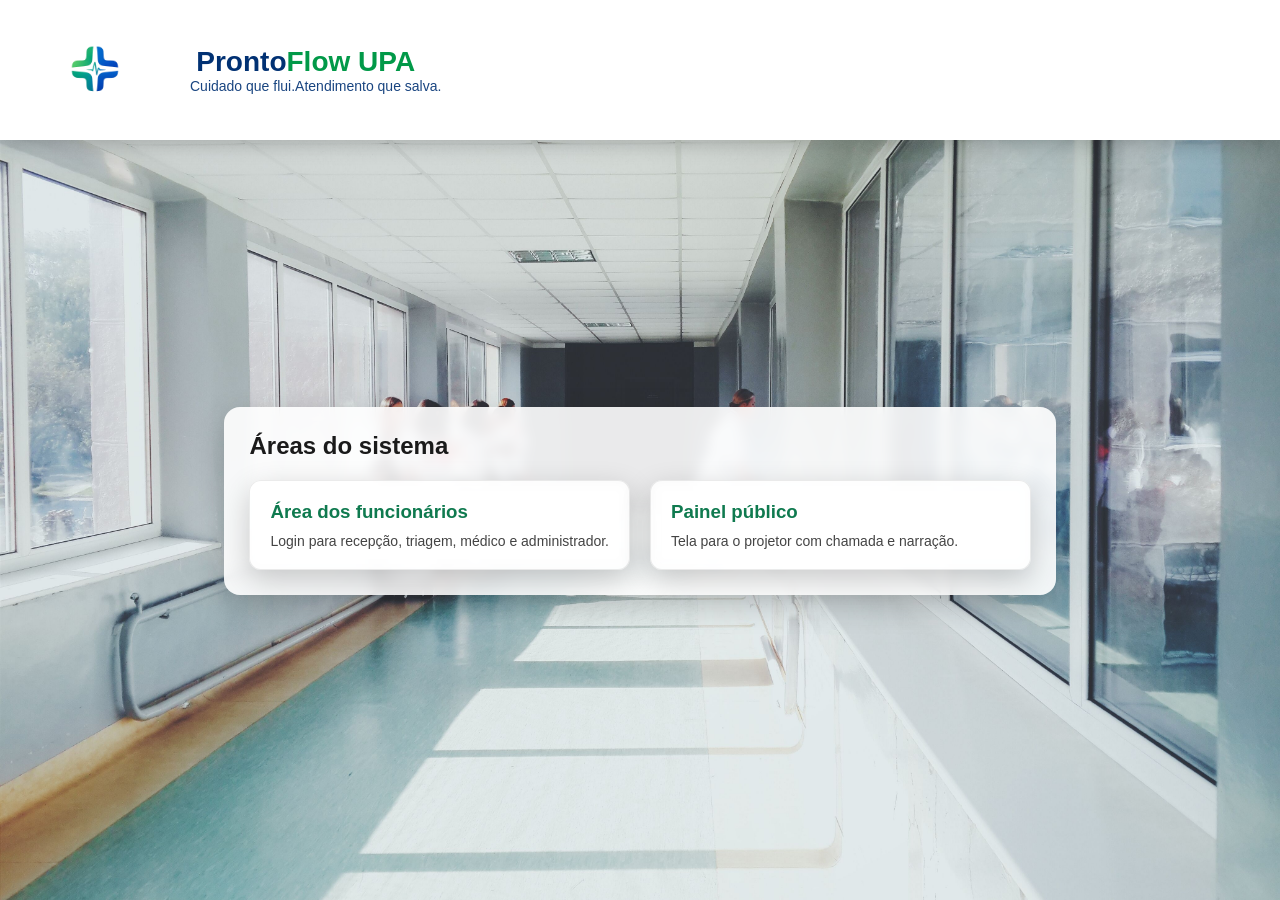
<file: frontend/index.html>
<!DOCTYPE html>
<html lang="pt-BR">

<head>
    <meta charset="UTF-8">
    <meta name="viewport" content="width=device-width, initial-scale=1.0">
    <title>Sistema UPA</title>
    <link rel="stylesheet" href="css/index.css">
</head>

<body>

    <header>
        <div class="overlay">

            <img src="assets/imagens/logo-pronto-flow.png" alt="Logo do sistema UPA" class="logo">
            <div>
           
            <h1>Pronto<span>Flow UPA</span></h1>
            <p id="slogan">Cuidado que flui.Atendimento que salva.</p>


</div>
        <p>Projeto acadêmico</p>
    </header>

    <main class="container">

        <section class="card">
            <h2>Áreas do sistema</h2>

            <div class="grid">
                <a class="card menu-card" href="login.html">
                    <h3>Área dos funcionários</h3>
                    <p>Login para recepção, triagem, médico e administrador.</p>
                </a>

                <a class="card menu-card" href="painel.html">
                    <h3>Painel público</h3>
                    <p>Tela para o projetor com chamada e narração.</p>
                </a>
            </div>
        </section>

    </main>

</body>

</html>
</file>
<file: frontend/css/index.css>
/* RESET */
* {
    margin: 0;
    padding: 0;
    box-sizing: border-box;
}
.overlay {
    
    
    display:flex;
    flex-direction: row;
    align-items: center;
    justify-content: flex-start;





}

#slogan {
    font-size: 14px;
    opacity: 0.9;
    margin-left: 20px;
    color: #013173;
}




body {
    font-family: 'Segoe UI', Arial, sans-serif;
    background: url('../assets/imagens/pexels-oles-kanebckuu-34911-127873.jpg') no-repeat center center fixed;
    background-size: cover;
    min-height: 100vh;
    position: relative;
    display: flex;
    flex-direction: column;
    justify-content: space-between;

}



/* HEADER */
header {
    background: white;
    color: white;
    text-align: center;
    padding: 20px;
    box-shadow: 0 4px 20px rgba(0, 0, 0, 0.2);
}

header h1 {
    font-size: 28px;
    color: #013173
}
header span {
    color: #019948
}
header p {
    font-size: 14px;
    opacity: 0.9;
}

/* CONTAINER */
.container {
    max-width: 900px;
    margin: 60px auto;
    padding: 20px;
}

/* CARD PRINCIPAL */
.card {
    background: rgba(255, 255, 255, 0.9);
    border-radius: 16px;
    padding: 25px;
    box-shadow: 0 10px 30px rgba(0, 0, 0, 0.2);
    backdrop-filter: blur(6px);
    margin-bottom: 25vh;
    height: 100%;
    
    
}

/* TÍTULO */
.card h2 {
    margin-bottom: 20px;
    color: #1a1a1a;
}

/* GRID */
.grid {
    display: grid;
    grid-template-columns: 1fr 1fr;
    gap: 20px;
}

/* MENU CARDS */
.menu-card {
    text-decoration: none;
    color: inherit;
    padding: 20px;
    border-radius: 12px;
    background: rgba(255, 255, 255, 0.7);
    border: 1px solid rgba(0, 0, 0, 0.08);
    transition: all 0.25s ease;
    height: 100%;
    margin-bottom: 0;
}

.menu-card:hover {
    transform: translateY(-5px);
    box-shadow: 0 10px 25px rgba(0, 0, 0, 0.15);
    background: white;
}

/* TEXTOS */
.menu-card h3 {
    margin-bottom: 10px;
    color: #0f7a4f;
}

.menu-card p {
    font-size: 14px;
    color: #444;
}

/* RESPONSIVO */
@media (max-width: 700px) {
    .grid {
        grid-template-columns: 1fr;
    }

    .container {
        margin: 30px 10px;
    }
}

.logo{
    width: 150px;

}
</file>
